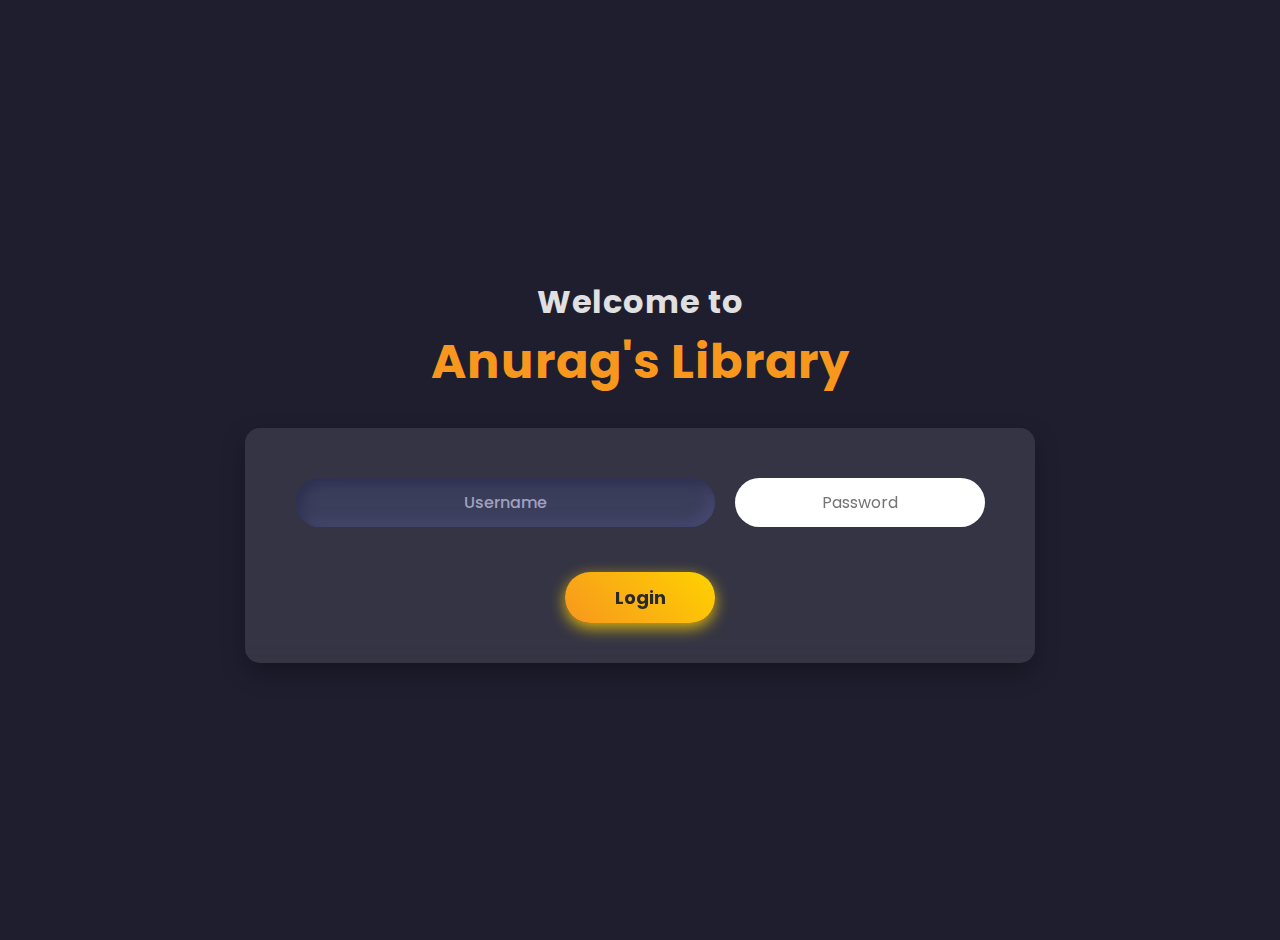
<file: index.html>
<!DOCTYPE html>
<html lang="en">
<head>
  <meta charset="UTF-8" />
  <meta name="viewport" content="width=device-width, initial-scale=1.0" />
  <title>Login | Anurag's Library</title>
  <link rel="stylesheet" href="styles.css" />
</head>
<body>
  <div class="login-container">
    <h1 class="login-title">Welcome to<br><span>Anurag's Library</span></h1>
    <form id="login-form">
      <input type="text" id="username" placeholder="Username" required />
      <input type="password" id="password" placeholder="Password" required />
      <button type="submit">Login</button>
    </form>
    <!-- <p class="login-note">Use username: <b>admin</b> and password: <b>12345</b></p> -->
  </div>
  <script src="script.js"></script>
</body>
</html>
</file>
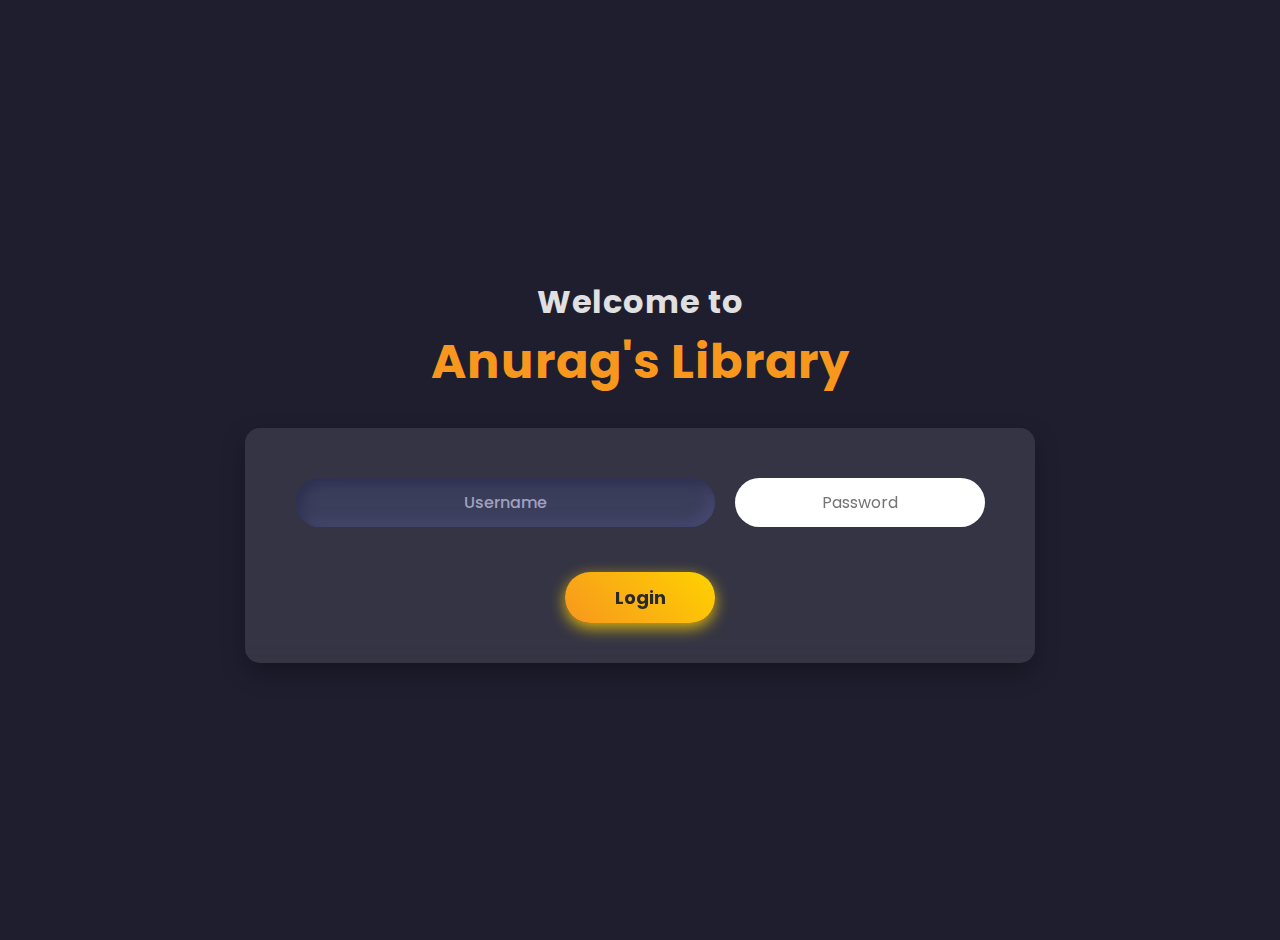
<file: home.html>
<!DOCTYPE html>
<html lang="en">
<head>
  <meta charset="UTF-8" />
  <meta name="viewport" content="width=device-width, initial-scale=1" />
  <title>Anurag's Library Management System</title>
  <link rel="stylesheet" href="styles.css" />
</head>
<body>
  <div class="container">
    <header>
      <h1><span class="name-large">Anurag's</span> <span class="text-small">Library Management System</span></h1>
      <button id="logout-button">Logout</button>
    </header>
    <br>
    <input type="text" id="search" placeholder="Search by book title, author or ISBN..." />

    <!-- Stats Section -->
    <div class="stats">
        <div>Total Books Added: <span id="total-books">0</span></div>
        <div>Books Available: <span id="available-books">0</span></div>
        <div>Books Taken (/or Out of Stock): <span id="books-taken">0</span></div>
    </div>

    <!-- Issue Book Section -->
    <div class="issue-section">
        <h3>Issue a Book</h3>
        <form id="issue-form">
            <select id="issue-select" required>
            <option value="" disabled selected>Select a book to issue</option>
            <!-- Options populated dynamically -->
            </select>
            <button type="submit">Issue Book</button>
        </form>
    </div>

    <form id="book-form" autocomplete="off">
        <input type="text" id="title" placeholder="Book Title" required />
        <input type="text" id="author" placeholder="Author Name" required />
        <input type="text" id="isbn" placeholder="ISBN Number" required />
        <input type="number" id="quantity" placeholder="Quantity" min="1" value="1" required />
        <button type="submit" id="submit-btn">Add Book</button>
        <button type="button" id="cancel-btn" style="display:none; margin-left:10px;">Cancel</button>
    </form>

    <section>
      <h2>Books Available</h2>
      <table id="book-list">
        <thead>
            <tr>
                <th>Title</th>
                <th>Author</th>
                <th>ISBN</th>
                <th>Quantity</th>
                <th>Edit</th>
                <th>Delete</th>
            </tr>
        </thead>
        <tbody>
          <!-- Book entries -->
        </tbody>
      </table>
    </section>
  </div>

  <script src="script.js"></script>
</body>
</html>
</file>
<file: styles.css>
@import url('https://fonts.googleapis.com/css2?family=Poppins:wght@400;700&display=swap');

/* ===== Login Page Styles ===== */
body {
  margin: 0;
  font-family: 'Poppins', sans-serif;
  background: linear-gradient(to right, #141e30, #243b55);
  color: #fff;
}

.login-container {
  display: flex;
  flex-direction: column;
  align-items: center;
  justify-content: center;
  height: 100vh;
  text-align: center;
}

.login-title {
  font-size: 2rem;
  margin-bottom: 30px;
  letter-spacing: 1px;
}

.login-title span {
  font-size: 3rem;
  color: #f7971e;
}

#login-form {
  background: rgba(255, 255, 255, 0.1);
  padding: 40px 50px;
  border-radius: 15px;
  backdrop-filter: blur(10px);
  box-shadow: 0 10px 25px rgba(0, 0, 0, 0.3);  
  display: flex;
  justify-content: center;
  align-items: center;
}

#login-form input {
  width: 250px;
  padding: 12px 16px;
  margin: 10px 0;
  border: none;
  border-radius: 25px;
  outline: none;
  font-size: 16px;
  text-align: center;
  transition: all 0.3s ease;
}

#login-form input:focus {
  background-color: #2e3967;
}

#login-form button {
  margin-top: 15px;
  width: 150px;
  padding: 12px;
  border: none;
  border-radius: 25px;
  /* background: linear-gradient(45deg, #f7971e, #ffd200); */
  color: #2a2a2a;
  font-weight: 700;
  cursor: pointer;
  transition: transform 0.3s;
}

#login-form button:hover {
  transform: scale(1.05);
  /* background: linear-gradient(45deg, #ffbb33, #fff176); */
}

.login-note {
  margin-top: 20px;
  font-size: 14px;
  color: #ccc;
}

/* ===== Logout button ===== */
#logout-button {
  background: #ff5252;
  color: white;
  padding: 10px 20px;
  border: none;
  border-radius: 8px;
  cursor: pointer;
  transition: all 0.3s ease;
}

#logout-button:hover {
  background: #e04848;
  transform: scale(1.05);
}

/* ===== Main App Styles ===== */
* {
  box-sizing: border-box;
  margin: 0;
  padding: 0;
  font-family: 'Poppins', sans-serif;
}

html, body {
  height: 100%;
  background: #1e1e2f; /* Dark background */
  color: #e0e0e0;
}

body {
  display: flex;
  justify-content: center;
  align-items: flex-start;
  padding: 40px 20px;
  min-height: 100vh;
}

.container {
  background: #27293d;
  max-width: 900px;
  width: 100%;
  border-radius: 14px;
  box-shadow: 0 12px 36px rgba(0,0,0,0.8);
  padding: 40px 50px;
}

header h1 {
  text-align: center;
  margin-bottom: 40px;
}

.name-large {
  font-size: 4rem;
  color: #fe8c00; /* Vibrant orange */
  font-weight: 800;
  display: inline-block;
  margin-right: 15px;
  letter-spacing: 1.4px;
  text-shadow: 1px 1px 5px rgba(254,140,0,0.7);
}

.text-small {
  font-size: 1.8rem;
  font-weight: 400;
  color: #c2c2d6;
  vertical-align: bottom;
  letter-spacing: 0.05em;
}

#search {
  width: 100%;
  padding: 16px 20px;
  border-radius: 30px;
  border: none;
  font-size: 16px;
  background: #3b3e5b;
  color: #eee;
  margin-bottom: 35px;
  box-shadow: inset 4px 4px 8px #2e3050, inset -4px -4px 8px #464970;
  transition: background 0.3s ease;
}

#search::placeholder {
  color: #a0a0c0;
}

#search:focus {
  outline: none;
  background: #4a4d70;
}

.stats {
  display: flex;
  justify-content: space-around;
  margin-bottom: 30px;
  padding: 20px;
  background-color: #32354a;
  border-radius: 14px;
  box-shadow: inset 4px 4px 9px #292c44, inset -4px -4px 9px #3f4161;
  color: #ffd54f;
  font-weight: 600;
  font-size: 1.1rem;
  letter-spacing: 0.05em;
  user-select: none;
}

.stats div {
  flex: 1;
  text-align: center;
}

.issue-section {
  background-color: #3b3e5b;
  padding: 20px 30px;
  border-radius: 14px;
  margin-bottom: 40px;
  box-shadow: inset 4px 4px 9px #292c44, inset -4px -4px 9px #3f4161;
  color: #f5bb38;
}

.issue-section h3 {
  margin-bottom: 15px;
  font-weight: 700;
  font-size: 1.5rem;
  border-bottom: 2px solid #fe8c00;
  padding-bottom: 6px;
  letter-spacing: 1px;
}

#issue-select {
  width: 70%;
  padding: 12px 15px;
  border-radius: 30px;
  border: none;
  font-size: 16px;
  background-color: #27293d;
  color: #eee;
  box-shadow: inset 6px 6px 12px #211f34, inset -6px -6px 12px #373855;
  margin-right: 15px;
  cursor: pointer;
}

#issue-select option {
  background-color: #27293d;
  color: #eee;
}

#issue-form button {
  background: linear-gradient(45deg, #fe8c00, #ffc107);
  border: none;
  padding: 12px 32px;
  border-radius: 30px;
  font-size: 16px;
  font-weight: 700;
  color: #2b2b2b;
  cursor: pointer;
  box-shadow: 0 5px 15px rgba(255, 193, 7, 0.8);
  transition: transform 0.2s ease, box-shadow 0.2s ease;
}

#issue-form button:hover {
  transform: scale(1.05);
  box-shadow: 0 8px 24px rgba(255, 193, 7, 1);
}

form {
  display: flex;
  gap: 20px;
  margin-bottom: 40px;
  flex-wrap: wrap;
}

form input[type="text"] {
  flex: 1 1 260px;
  padding: 16px 22px;
  border-radius: 30px;
  border: none;
  background: #3b3e5b;
  color: #eee;
  font-weight: 500;
  font-size: 17px;
  box-shadow: inset 6px 6px 12px #2e3050,inset -6px -6px 12px #464970;
  transition: background 0.3s ease;
}

form input[type="text"]::placeholder {
  color: #a0a0c0;
}

form input[type="text"]:focus {
  background: #4a4d70;
  outline: none;
}

form input[type="number"] {
  flex: 1 1 120px;
  padding: 16px 22px;
  border-radius: 30px;
  border: none;
  background: #3b3e5b;
  color: #eee;
  font-weight: 500;
  font-size: 17px;
  box-shadow: inset 6px 6px 12px #2e3050,inset -6px -6px 12px #464970;
  transition: background 0.3s ease;
}

form input[type="number"]::placeholder {
  color: #a0a0c0;
}

form input[type="number"]:focus {
  background: #4a4d70;
  outline: none;
}

form button {
  background: linear-gradient(45deg, #f7971e, #ffd200);
  border: none;
  padding: 16px 36px;
  border-radius: 30px;
  font-size: 18px;
  font-weight: 700;
  color: #2b2b2b;
  cursor: pointer;
  box-shadow: 0 5px 15px rgba(255, 210, 0, 0.8);
  transition: transform 0.2s ease, box-shadow 0.2s ease;
}

form button:hover {
  transform: scale(1.05);
  box-shadow: 0 8px 24px rgba(255, 210, 0, 1);
}

section h2 {
  font-weight: 700;
  font-size: 2rem;
  margin-bottom: 20px;
  border-bottom: 3px solid #fe8c00;
  padding-bottom: 8px;
  letter-spacing: 1px;
  color: #f5bb38;
}

table {
  width: 100%;
  border-collapse: separate;
  border-spacing: 0 12px;
}

thead th {
  color: #ffc107;
  font-weight: 600;
  font-size: 16px;
  padding: 18px 20px;
  text-align: left;
}

tbody td {
  background-color: #32354a;
  padding: 15px 20px;
  font-size: 15px;
  border-radius: 12px;
  box-shadow: inset 4px 4px 9px #292c44, inset -4px -4px 9px #3f4161;
  color: #ddd;
}

button.action-btn {
  background: #ff5252;
  border: none;
  color: white;
  font-weight: 700;
  font-size: 15px;
  padding: 8px 14px;
  border-radius: 20px;
  cursor: pointer;
  box-shadow: 0 2px 6px rgba(255, 82, 82, 0.8);
  transition: background-color 0.3s, transform 0.2s;
}

button.action-btn:hover {
  background: #e04848;
  transform: scale(1.05);
}

/* Edit button style */
.edit-btn {
  background: #4a90e2; /* Bright blue */
  border: none;
  color: white;
  font-weight: 600;
  font-size: 15px;
  padding: 8px 14px;
  border-radius: 20px;
  cursor: pointer;
  box-shadow: 0 2px 6px rgba(74, 144, 226, 0.8);
  transition: background-color 0.3s, transform 0.2s;
  margin-right: 8px;
  display: flex;
  align-items: center;
  justify-content: center;
}

.edit-btn:hover {
  background: #357abd;
  transform: scale(1.05);
}

/* Cancel button style (in form) */
#cancel-btn {
  background-color: #e84118; /* Red */
  color: white;
  border: none;
  padding: 14px 32px;
  border-radius: 30px;
  font-size: 16px;
  font-weight: 700;
  cursor: pointer;
  box-shadow: 0 3px 10px rgba(232, 65, 24, 0.8);
  transition: background-color 0.3s, transform 0.2s;
  display: flex;
  justify-content: center;
  align-items: center;
}

#cancel-btn:hover {
  background-color: #c23616;
  transform: scale(1.05);
}
</file>
